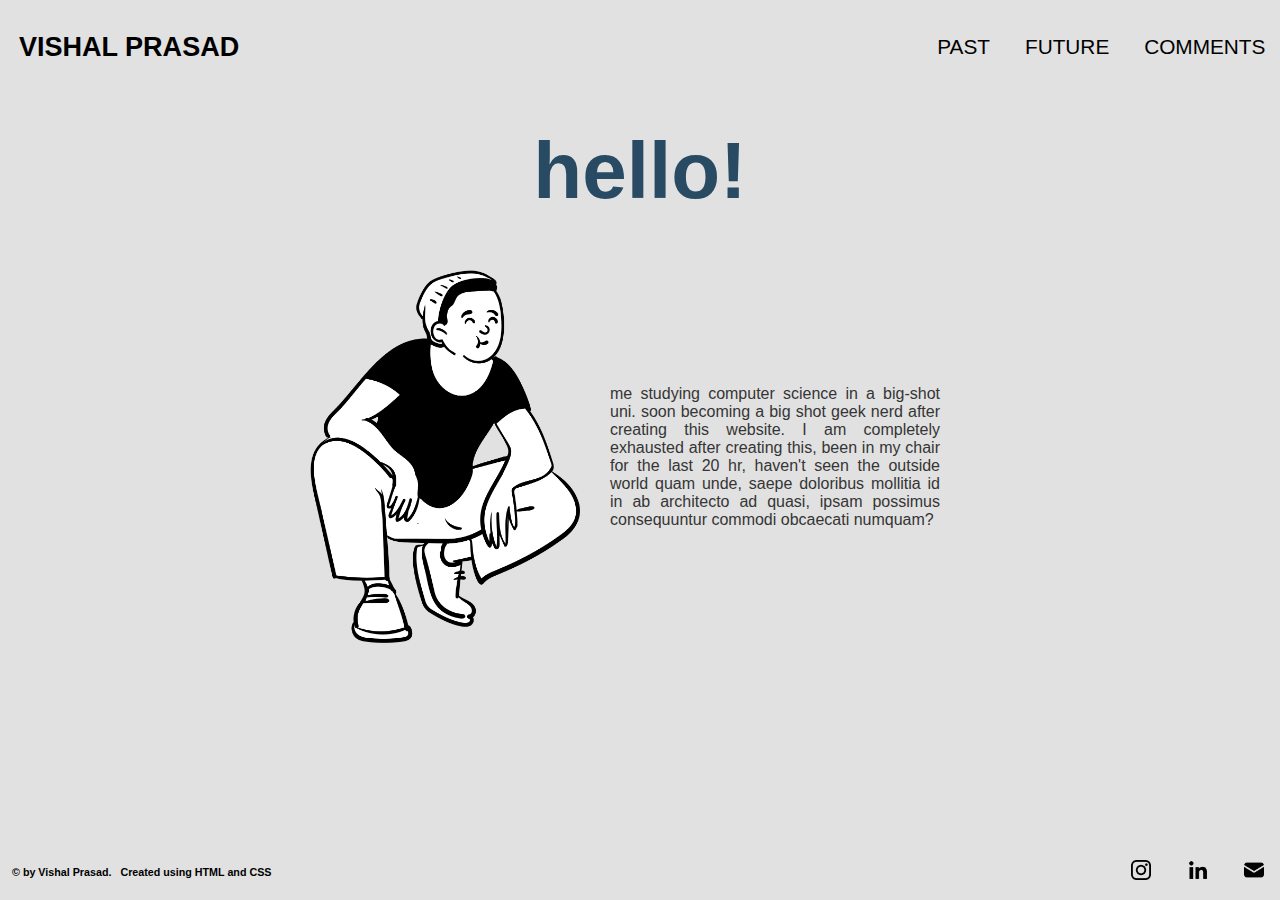
<file: index.html>
<!DOCTYPE html>
<html lang="en">
  <head>
    <meta charset="UTF-8" />
    <meta http-equiv="X-UA-Compatible" content="IE=edge" />
    <meta name="viewport" content="width=device-width, initial-scale=1.0" />
    <title>HOME</title>
    <link rel="stylesheet" href="websystems.css" />
  </head>
  <body>
    <header class="main-header">
      <nav class="header-nav">
        <h5>
          <a href="index.html">VISHAL PRASAD</a>
        </h5>
        <ul>
          <li><a href="past.html">PAST</a></li>
          <li><a href="future.html">FUTURE</a></li>
          <li><a href="comments.html">COMMENTS</a></li>
        </ul>
      </nav>
    </header>

    <main class="main-body container">
      <h1 id="body-header">hello!</h1>
      <div class="body-div">
        <img src="images/me.png" alt="A picture of the creator" />
        <p>
          me studying computer science in a big-shot uni. soon
          becoming a big shot geek nerd after creating this website. I am
          completely exhausted after creating this, been in my chair for the
          last 20 hr, haven't seen the outside world quam unde, saepe doloribus
          mollitia id in ab architecto ad quasi, ipsam possimus consequuntur
          commodi obcaecati numquam?
        </p>
      </div>
    </main>

    <footer class="main-footer">
      <div class="div-footer">
        <nav class="footer-nav">
          <h6>
            &#xA9; by Vishal Prasad. &nbsp;&nbsp;Created using HTML and CSS
          </h6>
          <ul>
            <li>
              <a href="https://instagram.com" target="_blank"
                ><img
                  class="logo"
                  src="images/instagram.png"
                  alt="Redirects to Instagram"
              /></a>
            </li>
            <li>
              <a href="https://linkedin.com" target="_blank"
                ><img
                  class="logo"
                  src="images/linkedin.png"
                  alt="Redirects to Linkedin"
              /></a>
            </li>
            <li>
              <a href="mailto: disposingemail@gmail.com" target="_blank"
                ><img
                  class="logo"
                  src="images/mail.png"
                  alt="Redirects to Mail"
              /></a>
            </li>
          </ul>
        </nav>
      </div>
    </footer>
  </body>
</html>
</file>
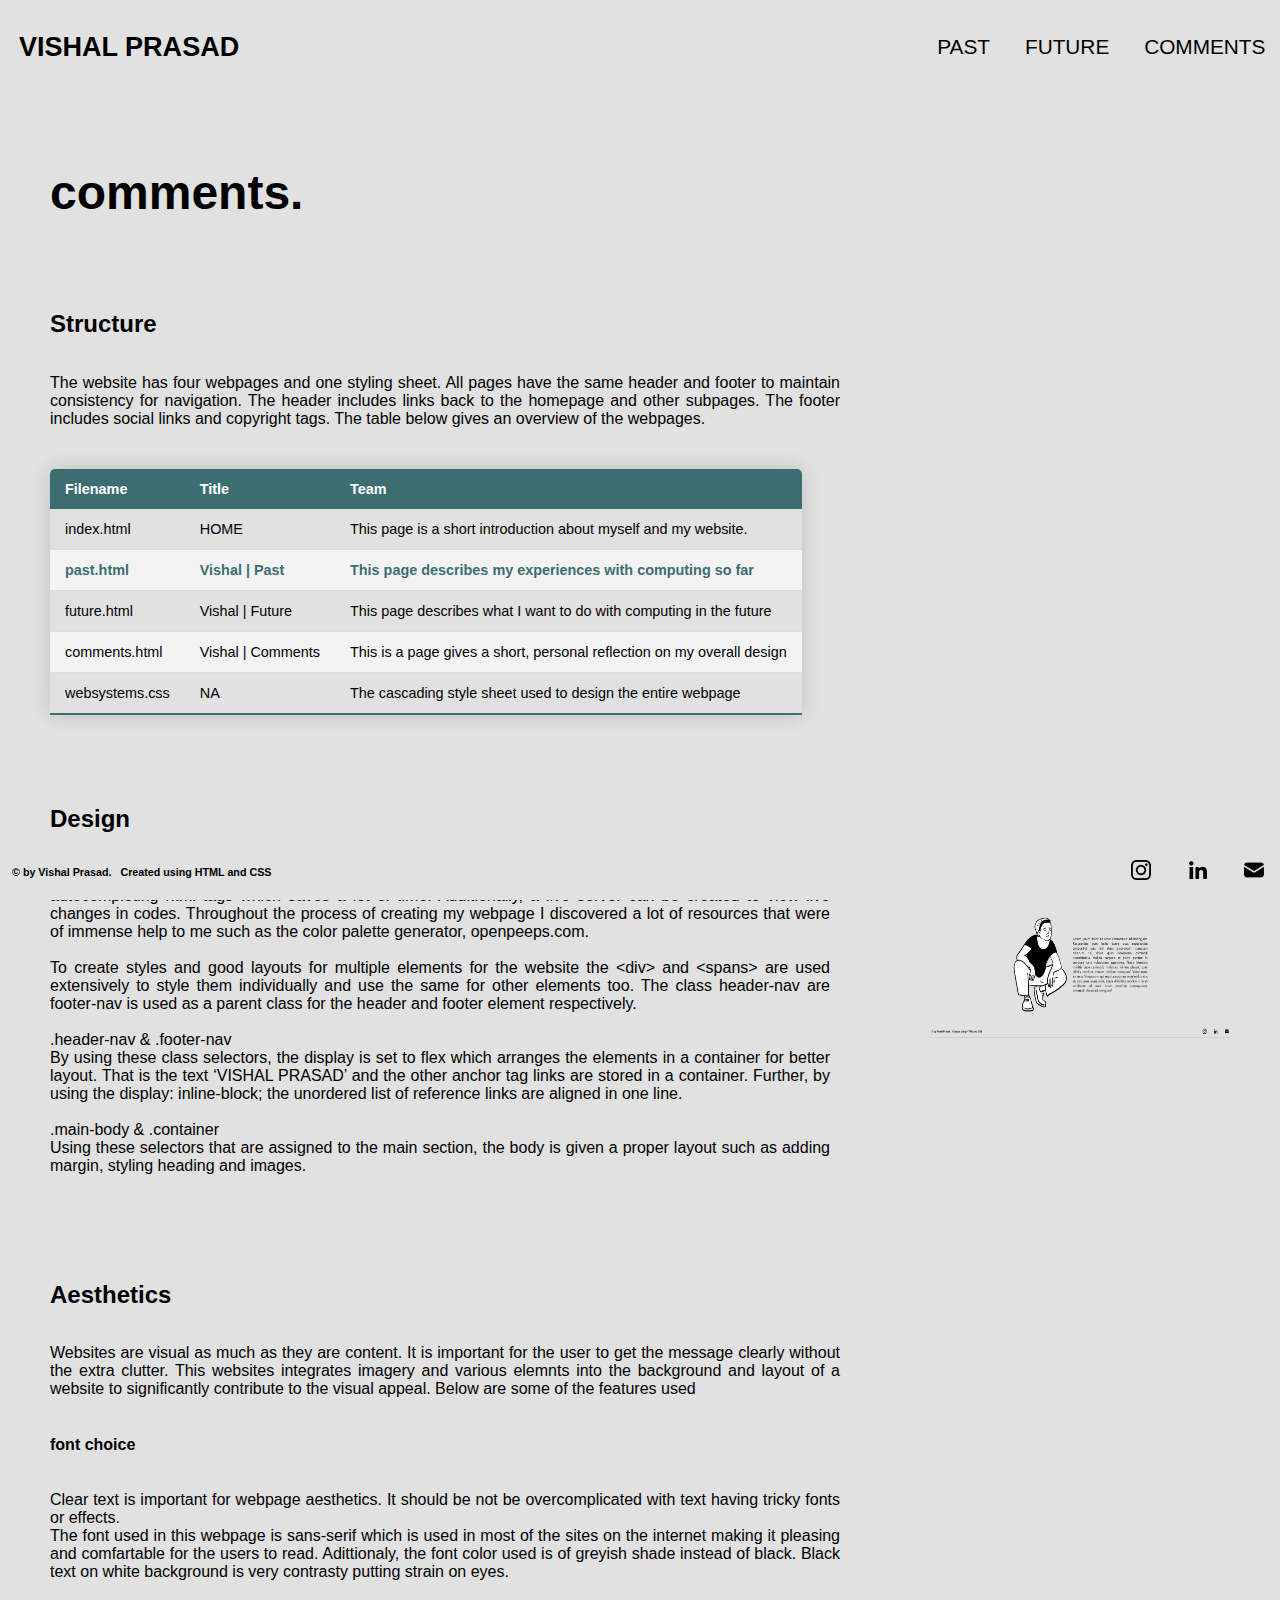
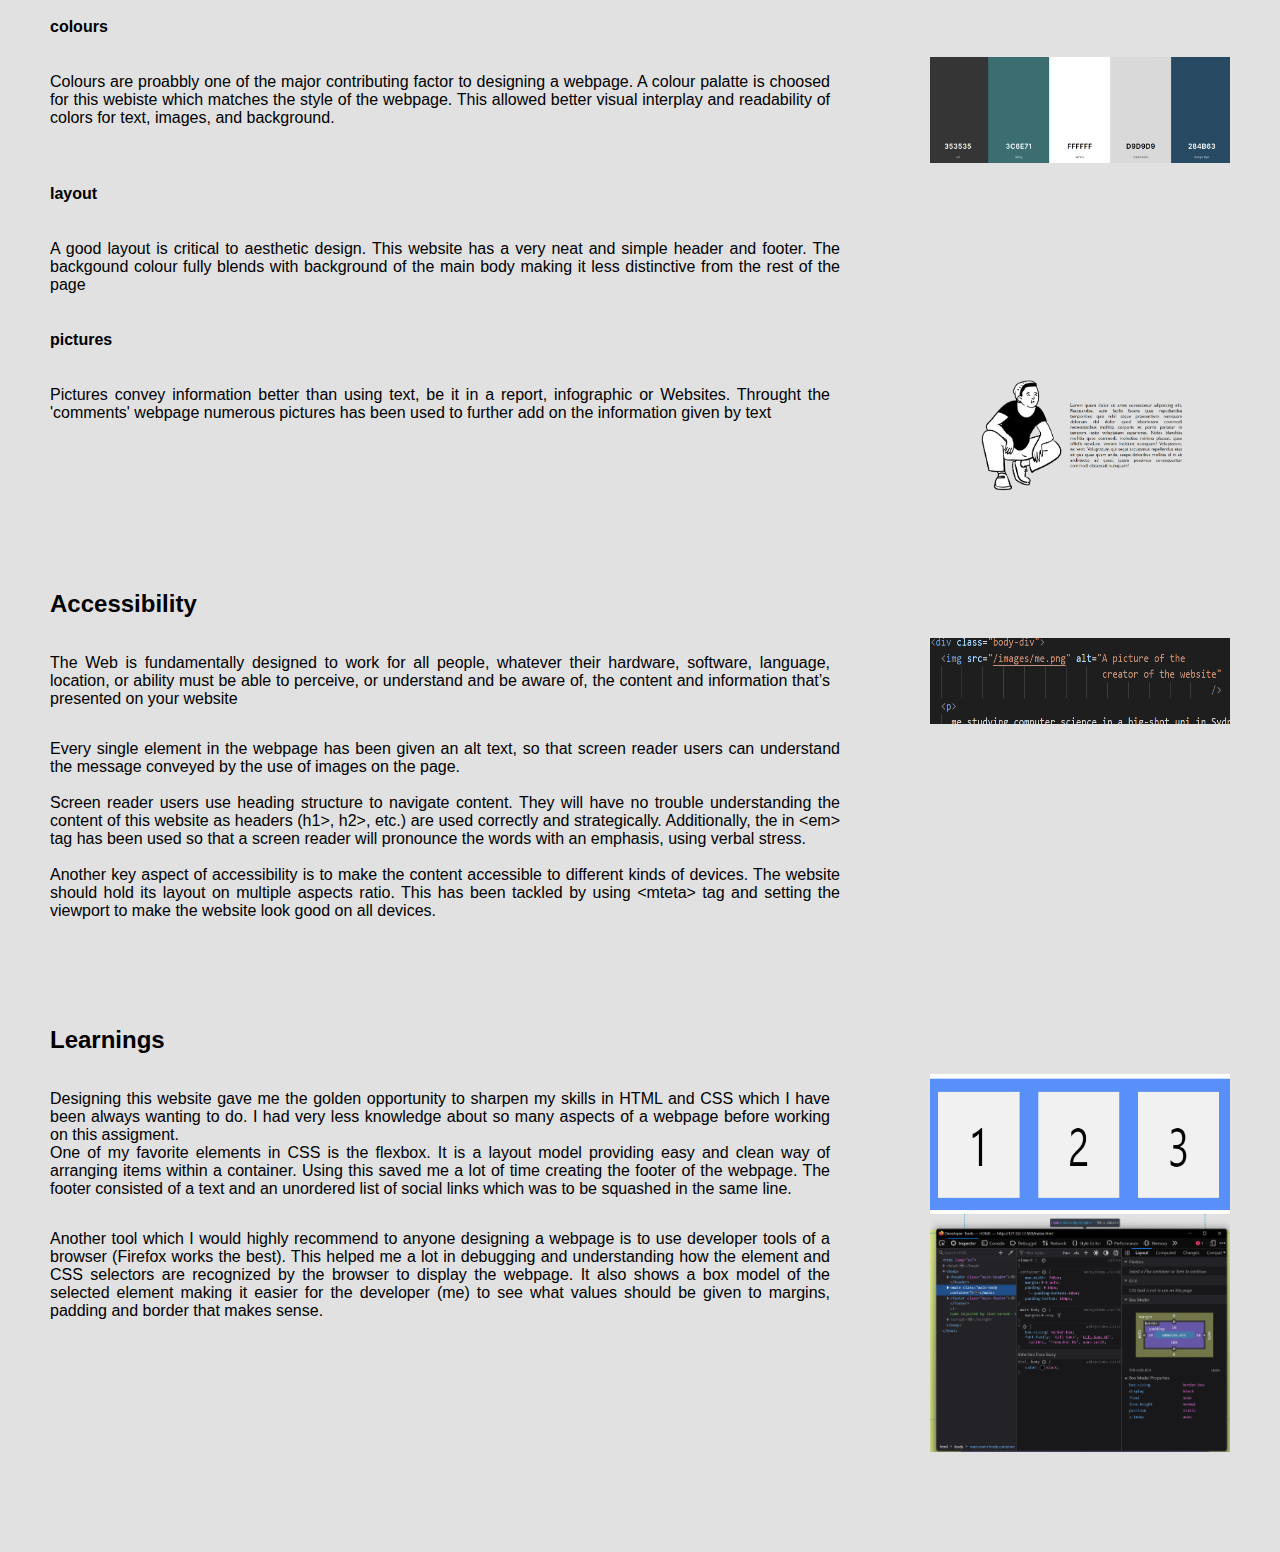
<file: comments.html>
<!DOCTYPE html>
<html lang="en">
  <head>
    <meta charset="UTF-8" />
    <meta http-equiv="X-UA-Compatible" content="IE=edge" />
    <meta name="viewport" content="width=device-width, initial-scale=1.0" />
    <title>Vishal | Comments</title>
    <link rel="stylesheet" href="websystems.css" />
  </head>
  <body>
    <header class="main-header">
      <nav class="header-nav">
        <h5>
          <a href="index.html">VISHAL PRASAD</a>
        </h5>
        <ul>
          <li><a href="past.html">PAST</a></li>
          <li><a href="future.html">FUTURE</a></li>
          <li><a href="comments.html">COMMENTS</a></li>
        </ul>
      </nav>
    </header>

    <section class="main-body-c container-c">
      <h1 id="body-header-c">comments.</h1>
      <div class="boxbg">
        <h2>Structure</h2>
        <div id="body-div-cm-layout" class="body-div-c">
          <p>
            The website has four webpages and one styling sheet. All pages have
            the same header and footer to maintain consistency for navigation.
            The header includes links back to the homepage and other subpages.
            The footer includes social links and copyright tags. The table below
            gives an overview of the webpages.
          </p>
          <!-- <img src="/images/me.jpg" alt="" /> -->
        </div>
        <table class="content-table">
          <thead>
            <tr>
              <th>Filename</th>
              <th>Title</th>
              <th>Team</th>
            </tr>
          </thead>
          <tbody>
            <tr>
              <td>index.html</td>
              <td>HOME</td>
              <td>
                This page is a short introduction about myself and my website.
              </td>
            </tr>
            <tr class="active-row">
              <td>past.html</td>
              <td>Vishal | Past</td>
              <td>This page describes my experiences with computing so far</td>
            </tr>
            <tr>
              <td>future.html</td>
              <td>Vishal | Future</td>
              <td>
                This page describes what I want to do with computing in the
                future
              </td>
            </tr>
            <tr>
              <td>comments.html</td>
              <td>Vishal | Comments</td>
              <td>
                This is a page gives a short, personal reflection on my overall
                design
              </td>
            </tr>
            <tr>
              <td>websystems.css</td>
              <td>NA</td>
              <td>
                The cascading style sheet used to design the entire webpage
              </td>
            </tr>
          </tbody>
        </table>
        <div>
          <p></p>
        </div>
      </div>
      <h2>Design</h2>
      <div class="body-div-c">
        <p>
          The entire code for the webpage is written on Microsoft’s Visual
          Studio Code. It has built in support for autocompleting html tags
          which saves a lot of time. Additionally, a live server can be created
          to view live changes in codes. Throughout the process of creating my
          webpage I discovered a lot of resources that were of immense help to
          me such as the color palette generator, openpeeps.com. <br /><br />
          To create styles and good layouts for multiple elements for the
          website the &lt;div&gt; and &lt;spans&gt; are used extensively to
          style them individually and use the same for other elements too. The
          class header-nav are footer-nav is used as a parent class for the
          header and footer element respectively.<br /><br />
          .header-nav & .footer-nav<br />
          By using these class selectors, the display is set to flex which
          arranges the elements in a container for better layout. That is the
          text ‘VISHAL PRASAD’ and the other anchor tag links are stored in a
          container. Further, by using the display: inline-block; the unordered
          list of reference links are aligned in one line. <br /><br />
          .main-body & .container <br />
          Using these selectors that are assigned to the main section, the body
          is given a proper layout such as adding margin, styling heading and
          images.
        </p>
        <img
          id="design"
          src="images/design.png"
          alt="an overview of the webpage desinged"
        />
      </div>
      <div>
        <h2>Aesthetics</h2>

        <div id="body-div-cm-layout" class="body-div-c">
          <p>
            Websites are visual as much as they are content. It is important for
            the user to get the message clearly without the extra clutter. This
            websites integrates imagery and various elemnts into the background
            and layout of a website to significantly contribute to the visual
            appeal. Below are some of the features used
          </p>
        </div>
        <h4>font choice</h4>
        <div id="body-div-cm-layout" class="body-div-c">
          <p>
            Clear text is important for webpage aesthetics. It should be not be
            overcomplicated with text having tricky fonts or effects.
            <br />
            The font used in this webpage is sans-serif which is used in most of
            the sites on the internet making it pleasing and comfartable for the
            users to read. Adittionaly, the font color used is of greyish shade
            instead of black. Black text on white background is very contrasty
            putting strain on eyes.
          </p>
        </div>
        <h4>colours</h4>
        <div class="body-div-c">
          <p>
            Colours are proabbly one of the major contributing factor to
            designing a webpage. A colour palatte is choosed for this webiste
            which matches the style of the webpage. This allowed better visual
            interplay and readability of colors for text, images, and
            background.
          </p>
          <img
            src="images/colours.png"
            alt="an image of the color paltte used in the web"
          />
        </div>
        <h4>layout</h4>
        <div id="body-div-cm-layout" class="body-div-c">
          <p>
            A good layout is critical to aesthetic design. This website has a
            very neat and simple header and footer. The backgound colour fully
            blends with background of the main body making it less distinctive
            from the rest of the page
          </p>
        </div>
        <h4>pictures</h4>
        <div class="body-div-c">
          <p>
            Pictures convey information better than using text, be it in a
            report, infographic or Websites. Throught the 'comments' webpage
            numerous pictures has been used to further add on the information
            given by text
          </p>
          <img
            src="images/pictures.png"
            alt="screenshot of the pictures used in the web"
          />
        </div>
      </div>
      <div>
        <h2>Accessibility</h2>
        <div class="body-div-c">
          <p>
            The Web is fundamentally designed to work for all people, whatever
            their hardware, software, language, location, or ability must be
            able to perceive, or understand and be aware of, the content and
            information that’s presented on your website
          </p>
          <img
            src="images/accessibility.png"
            alt="a snip of code showing alt text is used for images"
          />
        </div>
        <div id="body-div-cm-layout" class="body-div-c">
          <p>
            Every single element in the webpage has been given an alt text, so
            that screen reader users can understand the message conveyed by the
            use of images on the page.
            <br /><br />
            Screen reader users use heading structure to navigate content. They
            will have no trouble understanding the content of this website as
            headers (h1&gt;, h2&gt;, etc.) are used correctly and strategically.
            Additionally, the in &lt;em&gt; tag has been used so that a screen
            reader will pronounce the words with an emphasis, using verbal
            stress.
            <br /><br />
            Another key aspect of accessibility is to make the content
            accessible to different kinds of devices. The website should hold
            its layout on multiple aspects ratio. This has been tackled by using
            &lt;mteta&gt; tag and setting the viewport to make the website look
            good on all devices.
          </p>
        </div>
      </div>
      <div>
        <h2>Learnings</h2>
        <div class="body-div-c">
          <p>
            Designing this website gave me the golden opportunity to sharpen my
            skills in HTML and CSS which I have been always wanting to do. I had
            very less knowledge about so many aspects of a webpage before
            working on this assigment.<br />
            One of my favorite elements in CSS is the flexbox. It is a layout
            model providing easy and clean way of arranging items within a
            container. Using this saved me a lot of time creating the footer of
            the webpage. The footer consisted of a text and an unordered list of
            social links which was to be squashed in the same line.
          </p>
          <img src="images/flexbox.png" alt="graphic of a fexbox" />
        </div>
        <div class="body-div-c">
          <p>
            Another tool which I would highly recommend to anyone designing a
            webpage is to use developer tools of a browser (Firefox works the
            best). This <span>helped</span> me a lot in debugging and
            understanding how the element and CSS selectors are recognized by
            the browser to display the webpage. It also shows a box model of the
            selected element making it easier for the developer (me) to see what
            values should be given to margins, padding and border that makes
            sense.
          </p>
          <img
            src="images/devtools.png"
            alt="image of mozilla firebox dev tools window"
          />
        </div>
      </div>
    </section>

    <footer class="main-footer">
      <div class="div-footer">
        <nav class="footer-nav">
          <h6>
            &#xA9; by Vishal Prasad. &nbsp;&nbsp;Created using HTML and CSS
          </h6>
          <ul>
            <li>
              <a href="https://instagram.com" target="_blank"
                ><img
                  class="logo"
                  src="images/instagram.png"
                  alt="Redirects to Instagram"
              /></a>
            </li>
            <li>
              <a href="https://linkedin.com" target="_blank"
                ><img
                  class="logo"
                  src="images/linkedin.png"
                  alt="Redirects to Linkedin"
              /></a>
            </li>
            <li>
              <a href="mailto: disposingemail@gmail.com" target="_blank"
                ><img
                  class="logo"
                  src="images/mail.png"
                  alt="Redirects to Mail"
              /></a>
            </li>
          </ul>
        </nav>
      </div>
    </footer>
  </body>
</html>
</file>
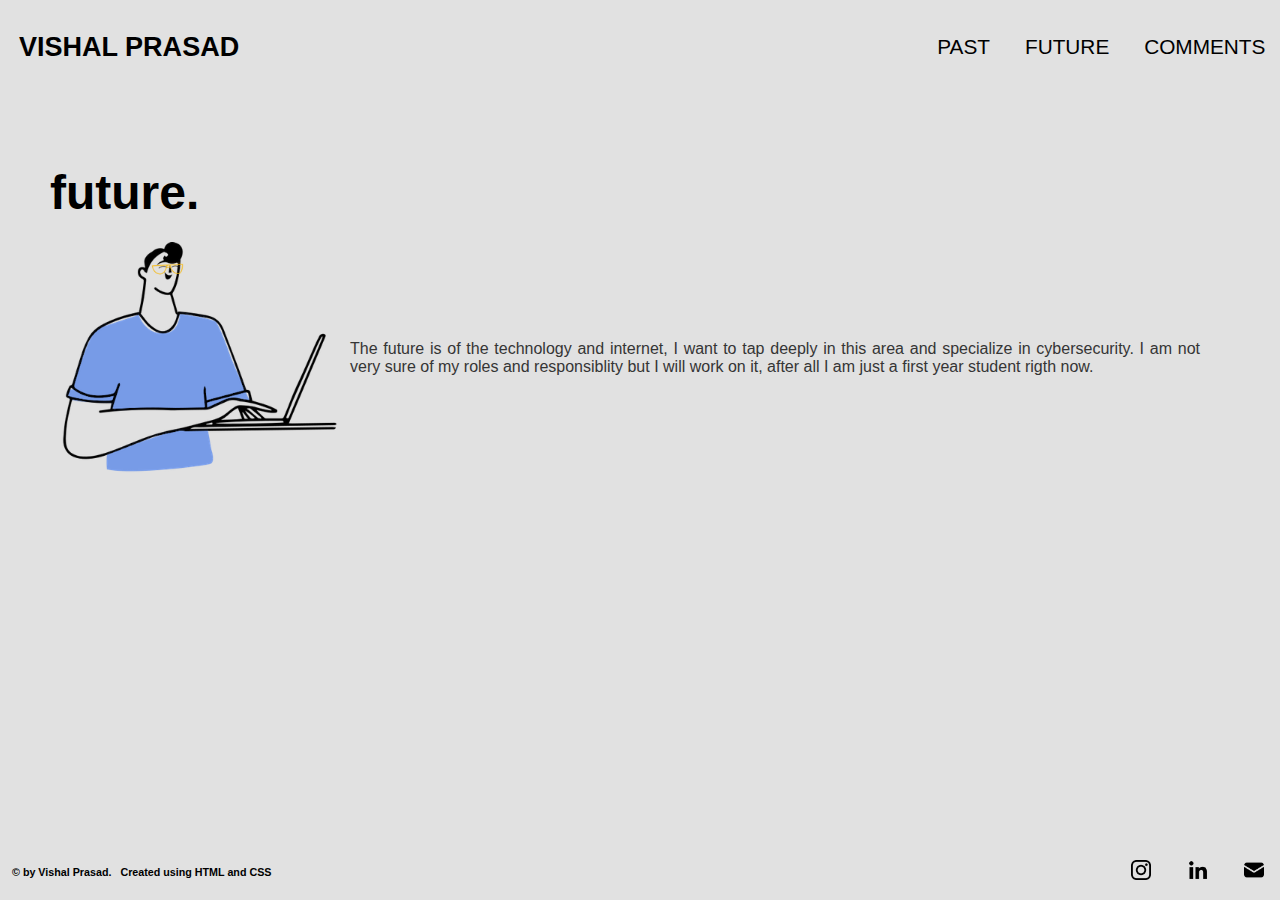
<file: future.html>
<!DOCTYPE html>
<html lang="en">
  <head>
    <meta charset="UTF-8" />
    <meta http-equiv="X-UA-Compatible" content="IE=edge" />
    <meta name="viewport" content="width=device-width, initial-scale=1.0" />
    <title>Vishal | Future</title>
    <link rel="stylesheet" href="websystems.css" />
  </head>
  <body>
    <header class="main-header">
      <nav class="header-nav">
        <h5>
          <a href="index.html">VISHAL PRASAD</a>
        </h5>
        <ul>
          <li><a href="past.html">PAST</a></li>
          <li><a href="future.html">FUTURE</a></li>
          <li><a href="comments.html">COMMENTS</a></li>
        </ul>
      </nav>
    </header>

    <section class="main-body-cm container-cm">
      <h1 id="body-header-cm">future.</h1>
      <div class="body-div">
        <img src="images/future.png" alt="A picture of the creator" />
        <p>
          The future is of the technology and internet, I want to tap deeply
          in this area and specialize in cybersecurity. I am not very sure 
          of my roles and responsiblity but I will work on it, after all I am
          just a first year student rigth now.

        </div>
        </p>
    </section>

    <footer class="main-footer">
      <div class="div-footer">
        <nav class="footer-nav">
          <h6>
            &#xA9; by Vishal Prasad. &nbsp;&nbsp;Created using HTML and CSS
          </h6>
          <ul>
            <li>
              <a href="https://instagram.com" target="_blank"
                ><img
                  class="logo"
                  src="images/instagram.png"
                  alt="Redirects to Instagram"
              /></a>
            </li>
            <li>
              <a href="https://linkedin.com" target="_blank"
                ><img
                  class="logo"
                  src="images/linkedin.png"
                  alt="Redirects to Linkedin"
              /></a>
            </li>
            <li>
              <a href="mailto: disposingemail@gmail.com" target="_blank"
                ><img
                  class="logo"
                  src="images/mail.png"
                  alt="Redirects to Mail"
              /></a>
            </li>
          </ul>
        </nav>
      </div>
    </footer>
  </body>
</html>
</file>
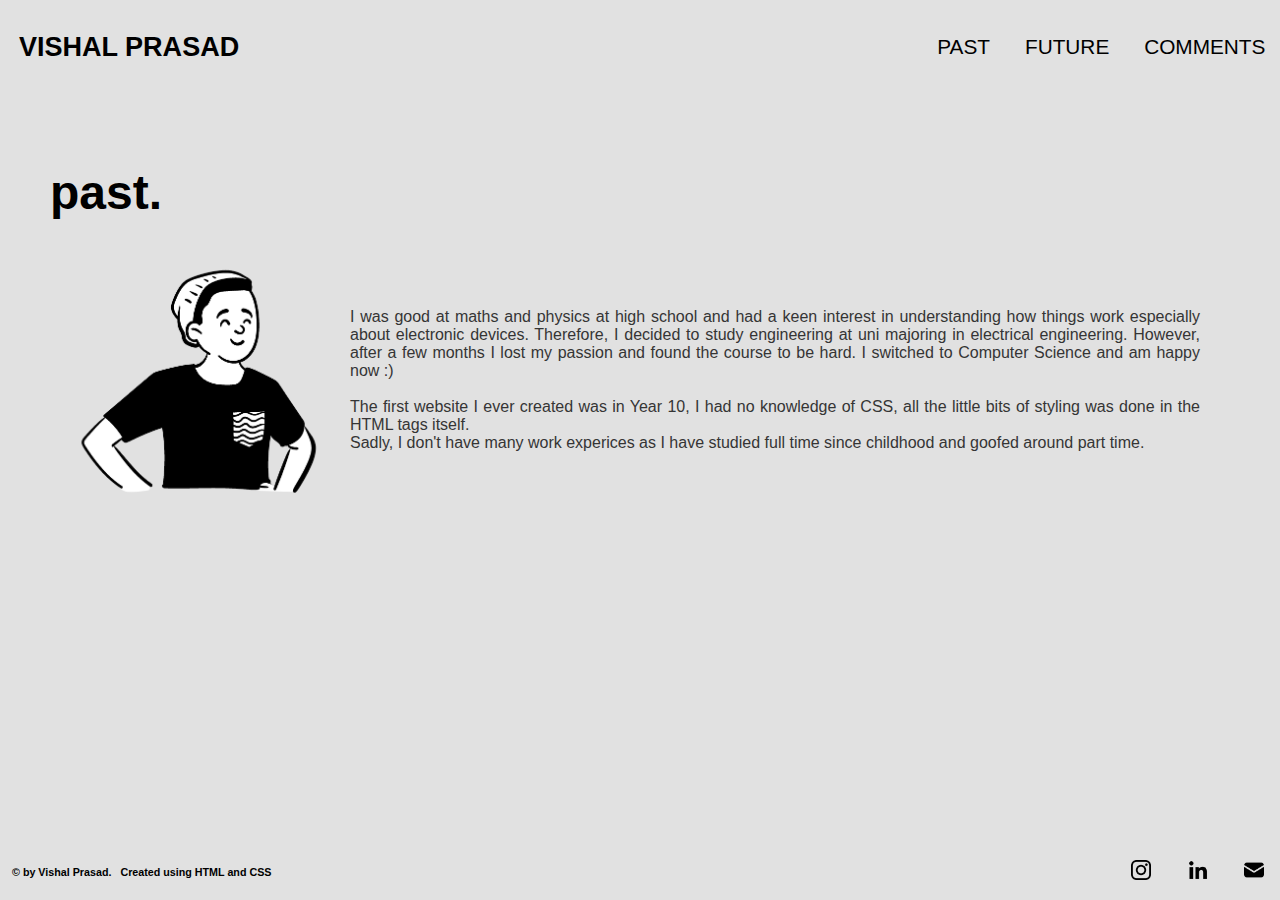
<file: past.html>
<!DOCTYPE html>
<html lang="en">
  <head>
    <meta charset="UTF-8" />
    <meta http-equiv="X-UA-Compatible" content="IE=edge" />
    <meta name="viewport" content="width=device-width, initial-scale=1.0" />
    <title>Vishal | Past</title>
    <link rel="stylesheet" href="websystems.css" />
  </head>
  <body>
    <header class="main-header">
      <nav class="header-nav">
        <h5>
          <a href="index.html">VISHAL PRASAD</a>
        </h5>
        <ul>
          <li><a href="past.html">PAST</a></li>
          <li><a href="future.html">FUTURE</a></li>
          <li><a href="comments.html">COMMENTS</a></li>
        </ul>
      </nav>
    </header>

    <section class="main-body-cm container-cm">
      <h1 id="body-header-cm">past.</h1>
      <div class="body-div">
        <img src="images/standing.png" alt="A picture of the creator" />
        <p>
          I was good at maths and physics at high school and had a keen interest in
          understanding how things work especially about electronic devices. Therefore, 
          I decided to study engineering at uni 
          majoring in electrical engineering. However, after a few months I lost my 
          passion and found the course to be hard. I switched to Computer Science and
          am happy now :)
          <br></br>
          The first website I ever created was in Year 10, I had no knowledge of CSS,
          all the little bits of styling was done in the HTML tags itself.<br>
          Sadly, I don't have many work experices as I have studied full time since childhood
          and goofed around part time.
        </p>
      </div>
    </section>

    <footer class="main-footer">
      <div class="div-footer">
        <nav class="footer-nav">
          <h6>
            &#xA9; by Vishal Prasad. &nbsp;&nbsp;Created using HTML and CSS
          </h6>
          <ul>
            <li>
              <a href="https://instagram.com" target="_blank"
                ><img
                  class="logo"
                  src="images/instagram.png"
                  alt="Redirects to Instagram"
              /></a>
            </li>
            <li>
              <a href="https://linkedin.com" target="_blank"
                ><img
                  class="logo"
                  src="images/linkedin.png"
                  alt="Redirects to Linkedin"
              /></a>
            </li>
            <li>
              <a href="mailto: disposingemail@gmail.com" target="_blank"
                ><img
                  class="logo"
                  src="images/mail.png"
                  alt="Redirects to Mail"
              /></a>
            </li>
          </ul>
        </nav>
      </div>
    </footer>
  </body>
</html>
</file>
<file: websystems.css>
*{
    box-sizing: border-box;
    font-family: 'Gill Sans', 'Gill Sans MT', Calibri, 'Trebuchet MS', sans-serif;
}

html, body {
    margin: 0;
    padding: 0;
    color: black;
}

body {
    background-color: rgba(225,225,225,1);
    /* background-image: url(/images/background.jpg); */
    background-size: cover;
    background-blend-mode: multiply;
    /* padding-bottom: 30px; */
}





/* HEADER NAVIGATION */

.header-nav {
    display: flex;
    align-items:center;     /* aligns h3 and ul vertically centre*/
}

.header-nav ul {
    flex-grow: 1;
    text-align: end;
}


.header-nav li {
    display: inline;      /* to display pas future commentsb inline */
}

.header-nav a {
   display: inline-block;
    padding: 0.7em;
    color: black;              /* apllies to h3 also */
    text-decoration: none;
}

.header-nav a:hover {
    background-color: rgba(217, 217, 217, 1);     /* applies to a element inclusing h and ul*/
}

.header-nav {
    text-align: end;
    font-size: 1.3em;           /*  elemnt in flex aling to end */
    font-weight: normal;
}

.header-nav h5 {
    text-align: left;
    font-size: 1.3em;         /* styling hello. */
    font-weight: bold;
    margin: 0;
}

/* HEADER  */






/* INDEX BODY */

.main-body{
    margin: 1em;
}

.container {
    max-width: 700px;
    margin: 0 auto;
    padding: 20px;
    padding-bottom: 100px;
}

.main-body h1 {
    margin-top: 10px;
} 

#body-header {
    font-family:'Franklin Gothic Medium', 'Arial Narrow', Arial, sans-serif;
    font-weight: bolder;
    color: rgba(40, 75, 99, 1);
    font-size: 5em;
    text-align: center;
}

.main-body img {
    width: 300px;
    border-radius: 2%;
    padding-right: 30px;   /* hehe */
}

.body-div {
    display: flex;
    align-items: center;
}

.main-body p {
    text-align: justify;
    color: rgba(53, 53, 53, 1);
    padding-right: 30px;
}



/*PAST AND FUTURE*/


.main-body-cm{
    margin: 1em;
}

.container-cm {
    max-width: 1200px;
    margin: 0 auto;
    padding: 10px;
    padding-bottom: 100px;
}

#body-header-cm {
    font-family:'Franklin Gothic Medium', 'Arial Narrow', Arial, sans-serif;
    font-weight: bolder;
    color: black;
    font-size: 3em;
    text-align: left;
    margin-top: 60px;
    margin-bottom: 10px;
}

h2 {
    margin-top: 90px;
}

.main-body-cm img {
    width: 300px;
    padding-right: 0px;
    max-width: 50%;
}

#design {
    height: 185px;
}

.body-div-cm {
    display: flex;
    align-items:initial
}

.body-div-cm p{
    flex-grow: 1;
    align-items: flex-end;
}

.main-body-cm p {
    text-align: justify;
    color: rgba(53, 53, 53, 1);
    padding-right: 30px;
}

#body-div-cm-layout {
    padding-right: 290px;
}



/* COMMENTS */

.main-body-c{
    margin: 1em;
}

.container-c {
    max-width: 1200px;
    margin: 0 auto;
    padding: 10px;
    padding-bottom: 100px;
}

#body-header-c {
    font-family:'Franklin Gothic Medium', 'Arial Narrow', Arial, sans-serif;
    font-weight: bolder;
    color: black;
    font-size: 3em;
    text-align: left;
    margin-top: 60px;
    margin-bottom: 10px;
}

h2 {
    margin-top: 90px;
}

.main-body-c img {
    width: 300px;
    padding-right: 0px;
    max-width: 50%;
}

#design {
    height: 185px;
}

.body-div-c {
    display: flex;
    align-items:initial
}

.body-div-c p{
    flex-grow: 1;
    align-items: flex-end;
}

.main-body-c p {
    text-align: justify;
    padding-right: 100px;
}

#body-div-c-layout {
    padding-right: 290px;
}

/* COMMENTS */

/* TABELE */

.content-table {
    border-collapse: collapse;
    margin: 25px 0;
    font-size: 0.9em;
    min-width: 400px;
    border-radius: 5px 5px 0 0;
    overflow: hidden;
    box-shadow: 0 0 20px rgba(0, 0, 0, 0.15);
  }
  
  .content-table thead tr {
    background-color: rgba(60, 110, 113, 1);
    color: #ffffff;
    text-align: left;
    font-weight: bold;
  }
  
  .content-table th,
  .content-table td {
    padding: 12px 15px;
  }
  
  .content-table tbody tr {
    border-bottom: 1px solid #dddddd;
  }
  
  .content-table tbody tr:nth-of-type(even) {
    background-color: #f3f3f3;
  }
  
  .content-table tbody tr:last-of-type {
    border-bottom: 2px solid rgba(60, 110, 113, 1);
  }
  
  .content-table tbody tr.active-row {
    font-weight: bold;
    color: rgba(60, 110, 113, 1);
  }





/* FOOTER */

.main-footer {
    background-color: rgba(225,225,225,1);
    position: fixed;
    left: 0;
    bottom: 0;
    width: 100%;
    color: black;
}

.main-footer img {
    width: 20px;
    height: 20px;
}

.footer-nav {
    display: flex;
    align-items:center;     /* aligns h3 and ul vertically centre*/
}

.footer-nav ul {
    flex-grow: 1;
    text-align: end;
}

.footer-nav li {
    display: inline;      /* to display pas future commentsb inline */
}

.footer-nav a {
    display: inline-block;
     padding: 1em;
     color: black;              /* apllies to also */
     text-decoration: none;
 }

 /* SETTING MARGIN FOR FOOTER INEFFECTIVE WAY*/

 .footer-nav {
    margin: 0;
 }

 h6 {
    margin: 0;
    margin-left: 12px;
 }

.footer-nav ul {
    margin: 0;
}
</file>
